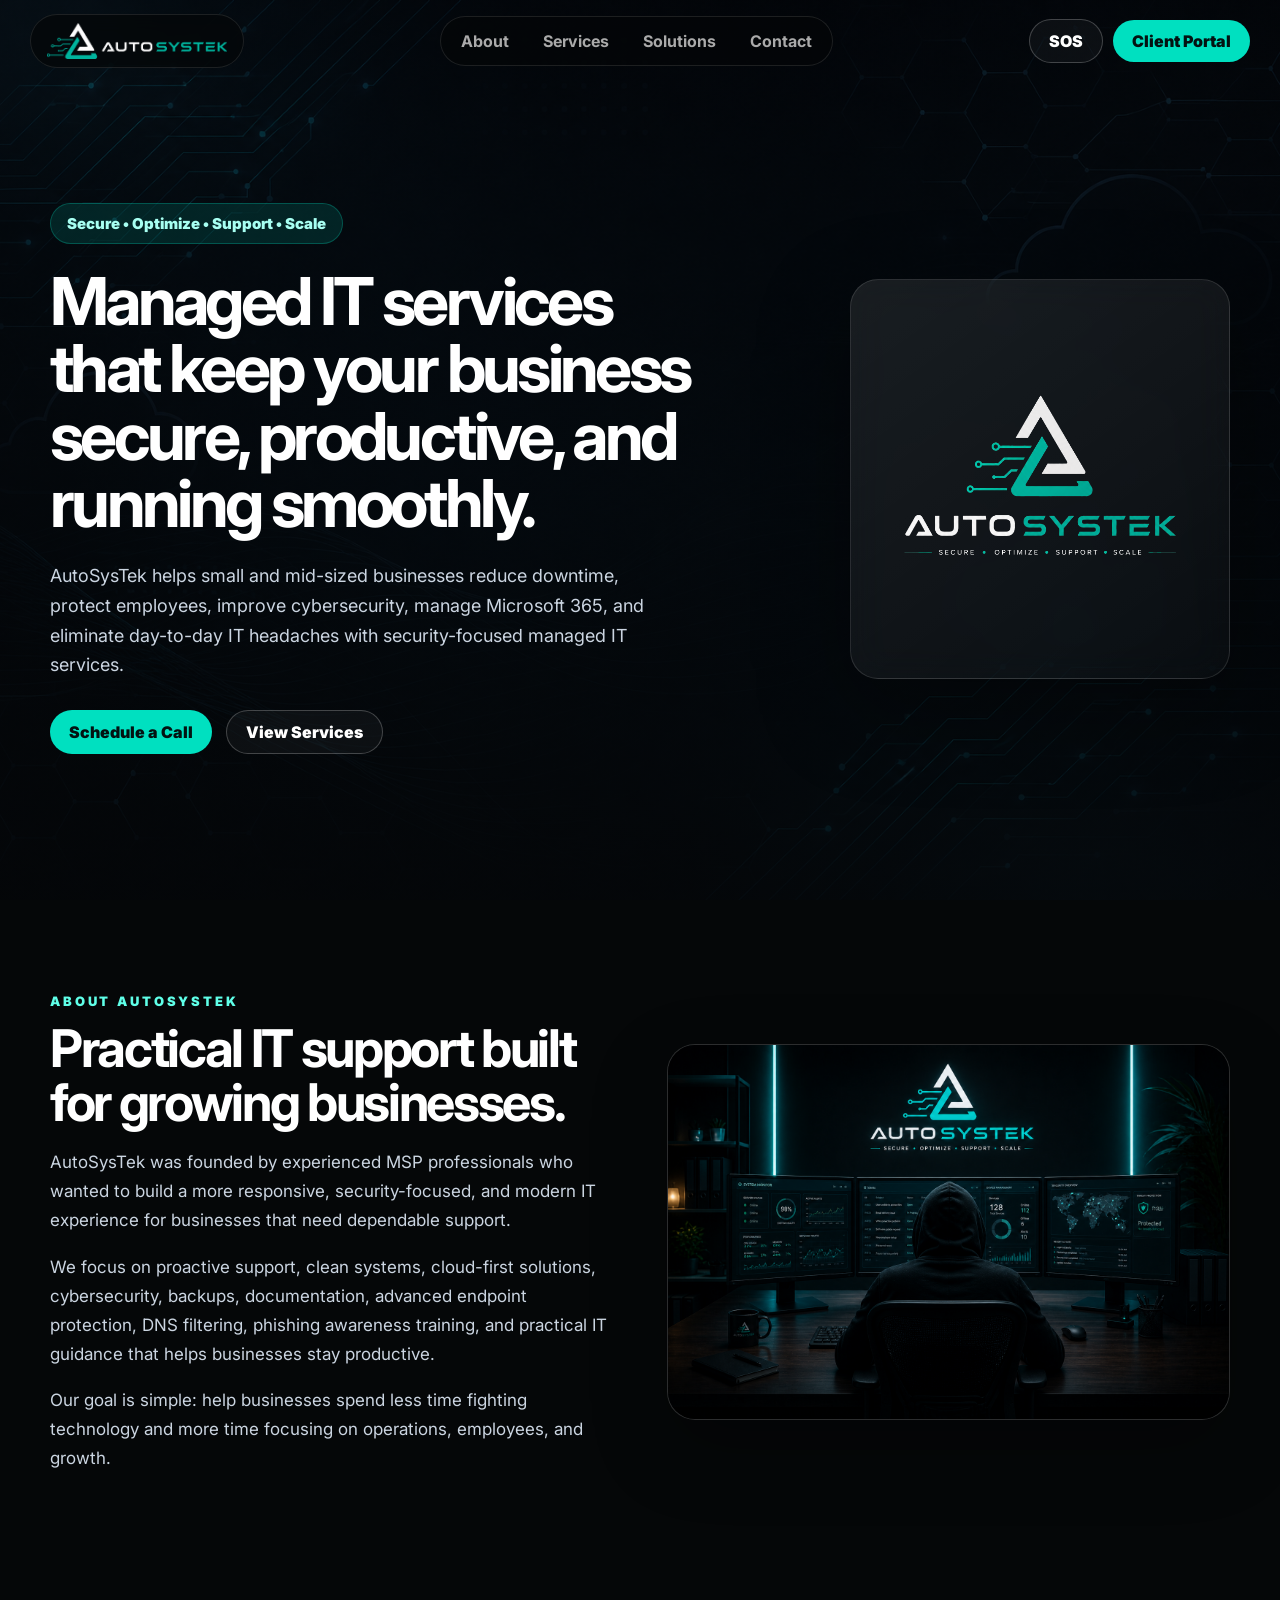
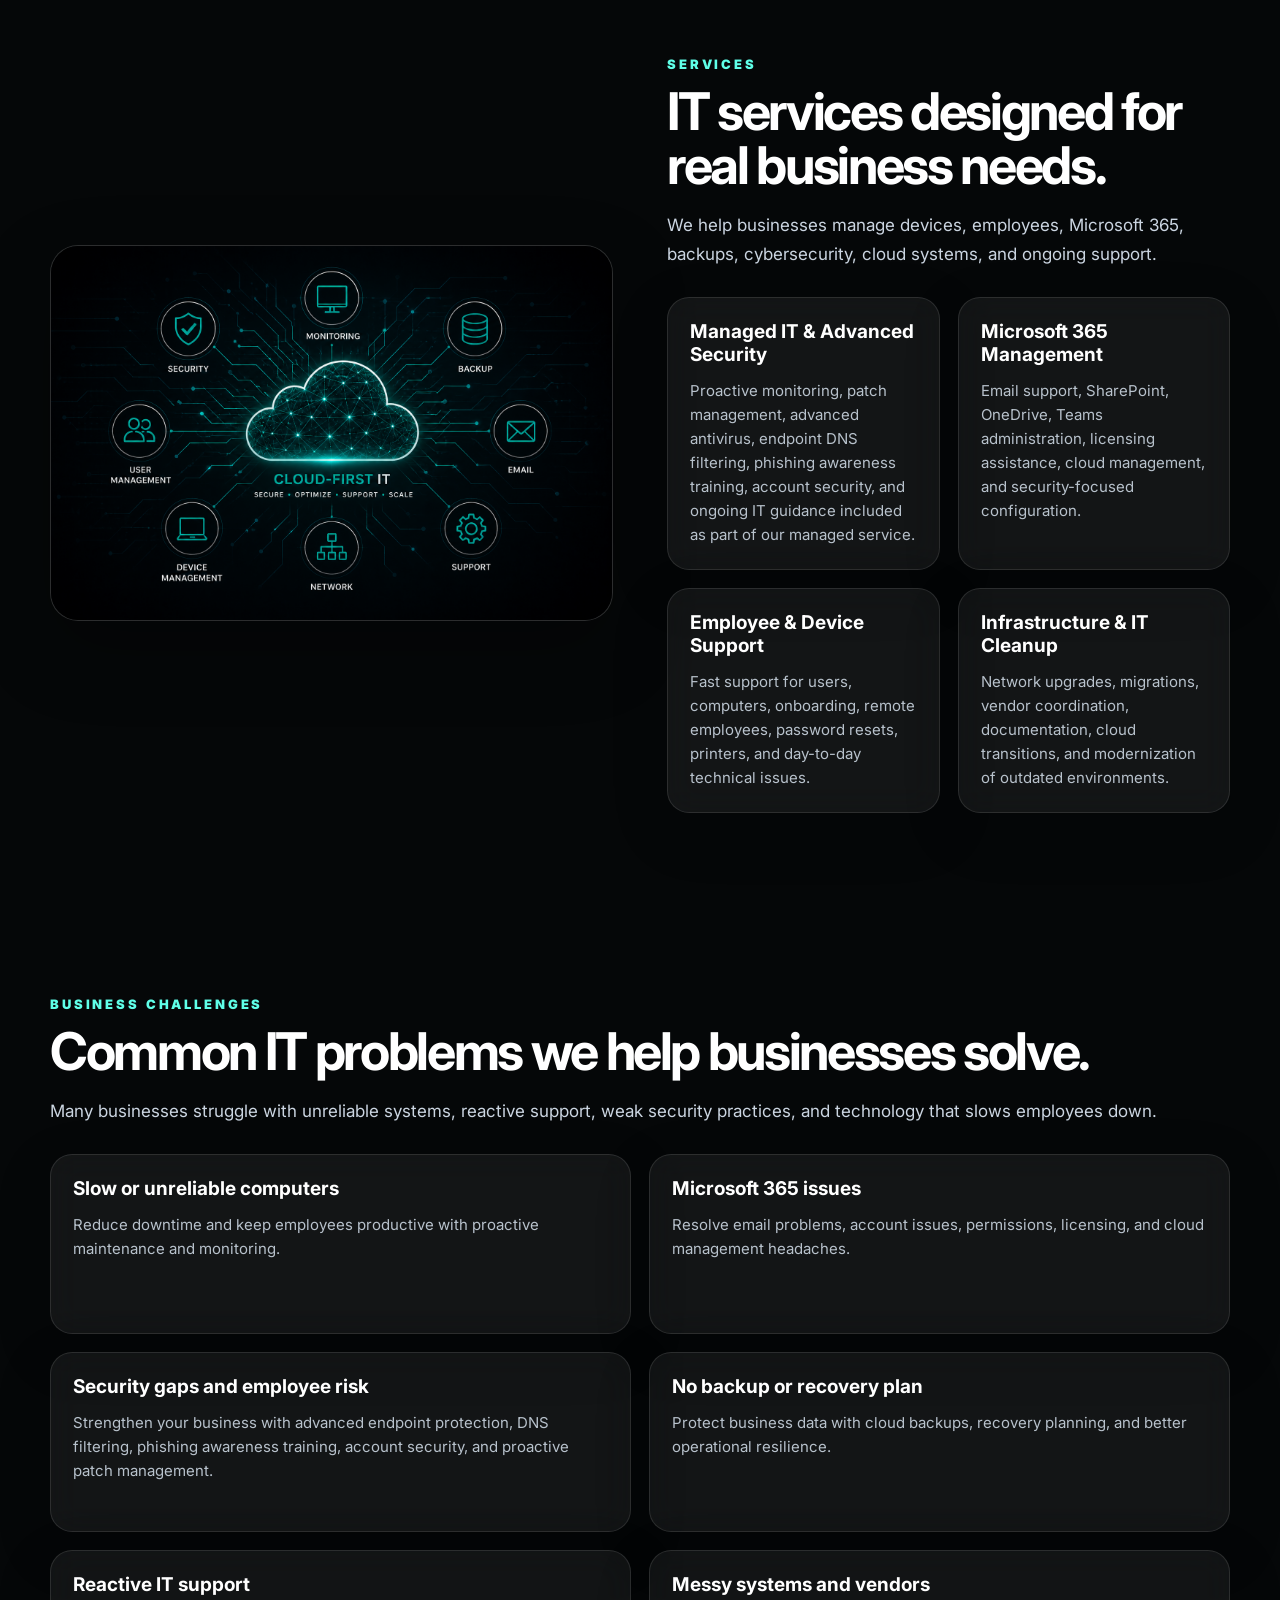
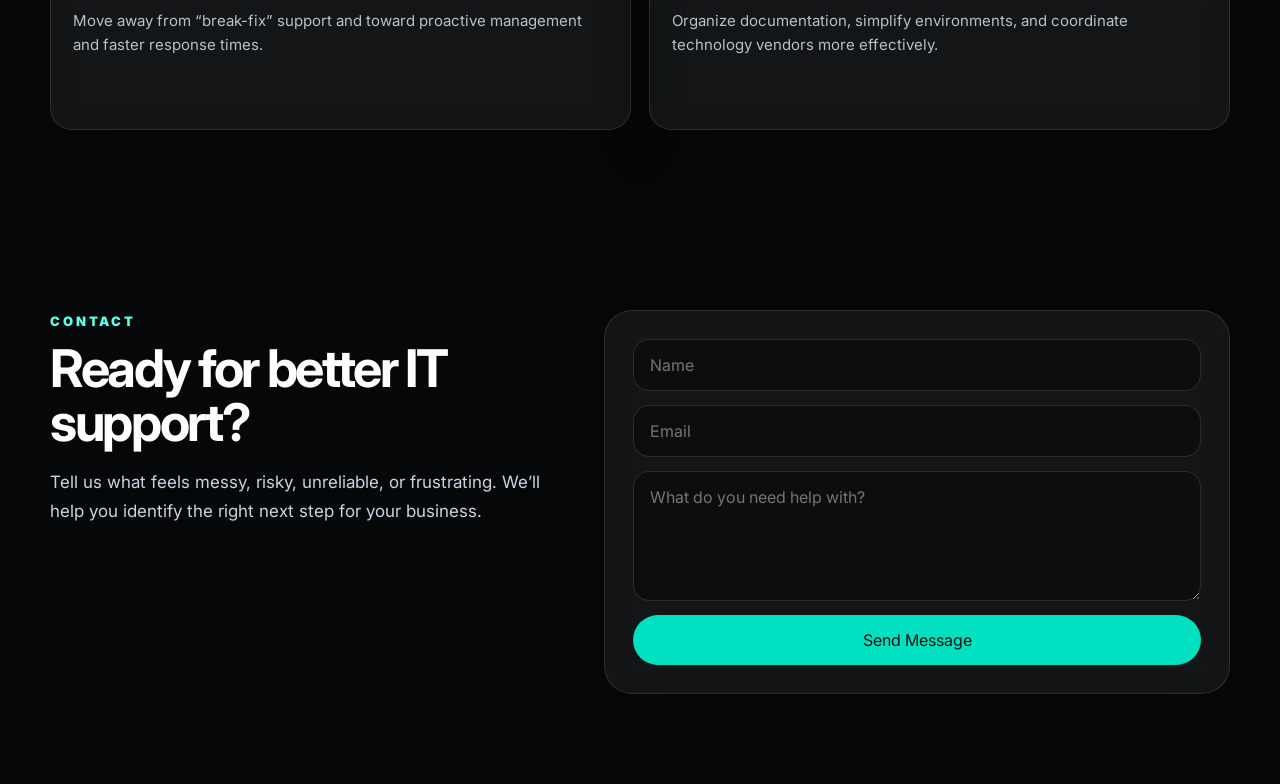
<file: index.html>
<!DOCTYPE html>
<html lang="en">
<head>
  <meta charset="UTF-8" />
  <meta name="viewport" content="width=device-width, initial-scale=1.0"/>

  <title>AutoSysTek | Managed IT Services for Small Businesses</title>

  <meta
    name="description"
    content="Managed IT services, Microsoft 365 support, cybersecurity, backups, advanced endpoint protection, DNS filtering, and proactive IT support for small and mid-sized businesses."
  >

  <link rel="icon" href="assets/autosystek-logo-trans.png">

  <link rel="stylesheet" href="styles.css"/>

  <link
    href="https://fonts.googleapis.com/css2?family=Inter:wght@400;500;600;700;800;900&display=swap"
    rel="stylesheet"
  >
</head>

<body>

<div class="bg"></div>

<header>

  <a href="#" class="logo-bubble">
    <img src="assets/autosystek-half-side-trans.png" alt="AutoSysTek Logo"/>
  </a>

  <nav>
    <a href="#about">About</a>
    <a href="#services">Services</a>
    <a href="#problems">Solutions</a>
    <a href="#contact">Contact</a>
  </nav>

  <div class="header-actions">

    <a
      href="support.html"
      class="btn header-btn outline"
    >
      SOS
    </a>

    <a
      href="https://itflow.autosystek.com/"
      target="_blank"
      class="btn header-btn"
    >
      Client Portal
    </a>

  </div>

</header>

<main>

<section class="hero">

  <div class="hero-text reveal">

    <div class="pill">
      Secure • Optimize • Support • Scale
    </div>

    <h1>
      Managed IT services that keep your business secure, productive, and running smoothly.
    </h1>

    <p>
      AutoSysTek helps small and mid-sized businesses reduce downtime,
      protect employees, improve cybersecurity, manage Microsoft 365,
      and eliminate day-to-day IT headaches with security-focused managed IT services.
    </p>

    <div class="actions">

      <a href="#contact" class="btn">
        Schedule a Call
      </a>

      <a href="#services" class="btn outline">
        View Services
      </a>

    </div>

  </div>

  <div class="hero-card reveal">

    <img
      src="assets/autosystek-full-trans.png"
      alt="AutoSysTek"
    />

  </div>

</section>

<section id="about" class="section split-section">

  <div class="section-copy reveal">

    <span>About AutoSysTek</span>

    <h2>
      Practical IT support built for growing businesses.
    </h2>

    <p>
      AutoSysTek was founded by experienced MSP professionals who wanted to build a more responsive,
      security-focused, and modern IT experience for businesses that need dependable support.
    </p>

    <p>
      We focus on proactive support, clean systems, cloud-first solutions,
      cybersecurity, backups, documentation, advanced endpoint protection,
      DNS filtering, phishing awareness training, and practical IT guidance
      that helps businesses stay productive.
    </p>

    <p>
      Our goal is simple: help businesses spend less time fighting technology
      and more time focusing on operations, employees, and growth.
    </p>

  </div>

  <div class="section-image reveal">

    <img
      src="assets/it-operations.png"
      alt="Managed IT Operations"
    />

  </div>

</section>

<section id="services" class="section split-section services-layout">

  <div class="section-image reveal">

    <img
      src="assets/cloud-diagram.png"
      alt="Cloud IT Services"
    />

  </div>

  <div class="section-copy reveal">

    <span>Services</span>

    <h2>
      IT services designed for real business needs.
    </h2>

    <p>
      We help businesses manage devices, employees, Microsoft 365,
      backups, cybersecurity, cloud systems, and ongoing support.
    </p>

    <div class="service-grid">

      <div class="card reveal">

        <h3>Managed IT & Advanced Security</h3>

        <p>
          Proactive monitoring, patch management, advanced antivirus,
          endpoint DNS filtering, phishing awareness training,
          account security, and ongoing IT guidance included
          as part of our managed service.
        </p>

      </div>

      <div class="card reveal">

        <h3>Microsoft 365 Management</h3>

        <p>
          Email support, SharePoint, OneDrive, Teams administration,
          licensing assistance, cloud management, and security-focused configuration.
        </p>

      </div>

      <div class="card reveal">

        <h3>Employee & Device Support</h3>

        <p>
          Fast support for users, computers, onboarding,
          remote employees, password resets, printers,
          and day-to-day technical issues.
        </p>

      </div>

      <div class="card reveal">

        <h3>Infrastructure & IT Cleanup</h3>

        <p>
          Network upgrades, migrations, vendor coordination,
          documentation, cloud transitions, and modernization of outdated environments.
        </p>

      </div>

    </div>

  </div>

</section>

<section id="problems" class="section">

  <div class="section-copy reveal">

    <span>Business Challenges</span>

    <h2>
      Common IT problems we help businesses solve.
    </h2>

    <p>
      Many businesses struggle with unreliable systems,
      reactive support, weak security practices,
      and technology that slows employees down.
    </p>

  </div>

  <div class="service-grid problems-grid">

    <div class="card reveal">

      <h3>Slow or unreliable computers</h3>

      <p>
        Reduce downtime and keep employees productive with proactive maintenance and monitoring.
      </p>

    </div>

    <div class="card reveal">

      <h3>Microsoft 365 issues</h3>

      <p>
        Resolve email problems, account issues, permissions, licensing, and cloud management headaches.
      </p>

    </div>

    <div class="card reveal">

      <h3>Security gaps and employee risk</h3>

      <p>
        Strengthen your business with advanced endpoint protection,
        DNS filtering, phishing awareness training, account security,
        and proactive patch management.
      </p>

    </div>

    <div class="card reveal">

      <h3>No backup or recovery plan</h3>

      <p>
        Protect business data with cloud backups, recovery planning, and better operational resilience.
      </p>

    </div>

    <div class="card reveal">

      <h3>Reactive IT support</h3>

      <p>
        Move away from “break-fix” support and toward proactive management and faster response times.
      </p>

    </div>

    <div class="card reveal">

      <h3>Messy systems and vendors</h3>

      <p>
        Organize documentation, simplify environments, and coordinate technology vendors more effectively.
      </p>

    </div>

  </div>

</section>

<section id="contact" class="section contact">

  <div class="section-copy reveal">

    <span>Contact</span>

    <h2>
      Ready for better IT support?
    </h2>

    <p>
      Tell us what feels messy, risky, unreliable, or frustrating.
      We’ll help you identify the right next step for your business.
    </p>

  </div>

  <form
    class="reveal"
    action="https://api.web3forms.com/submit"
    method="POST"
  >

    <input
      type="hidden"
      name="access_key"
      value="fa6e28a2-f1b4-4f5b-8642-f42cb9ffb42d"
    >

    <input
      type="hidden"
      name="subject"
      value="New AutoSysTek Contact Form Submission"
    >

    <input
      type="checkbox"
      name="botcheck"
      class="hidden"
      style="display: none;"
    >

    <input
      type="text"
      name="name"
      placeholder="Name"
      required
    >

    <input
      type="email"
      name="email"
      placeholder="Email"
      required
    >

    <textarea
      name="message"
      placeholder="What do you need help with?"
      required
    ></textarea>

    <button type="submit">
      Send Message
    </button>

  </form>

</section>

</main>

<script src="script.js"></script>

</body>
</html>
</file>
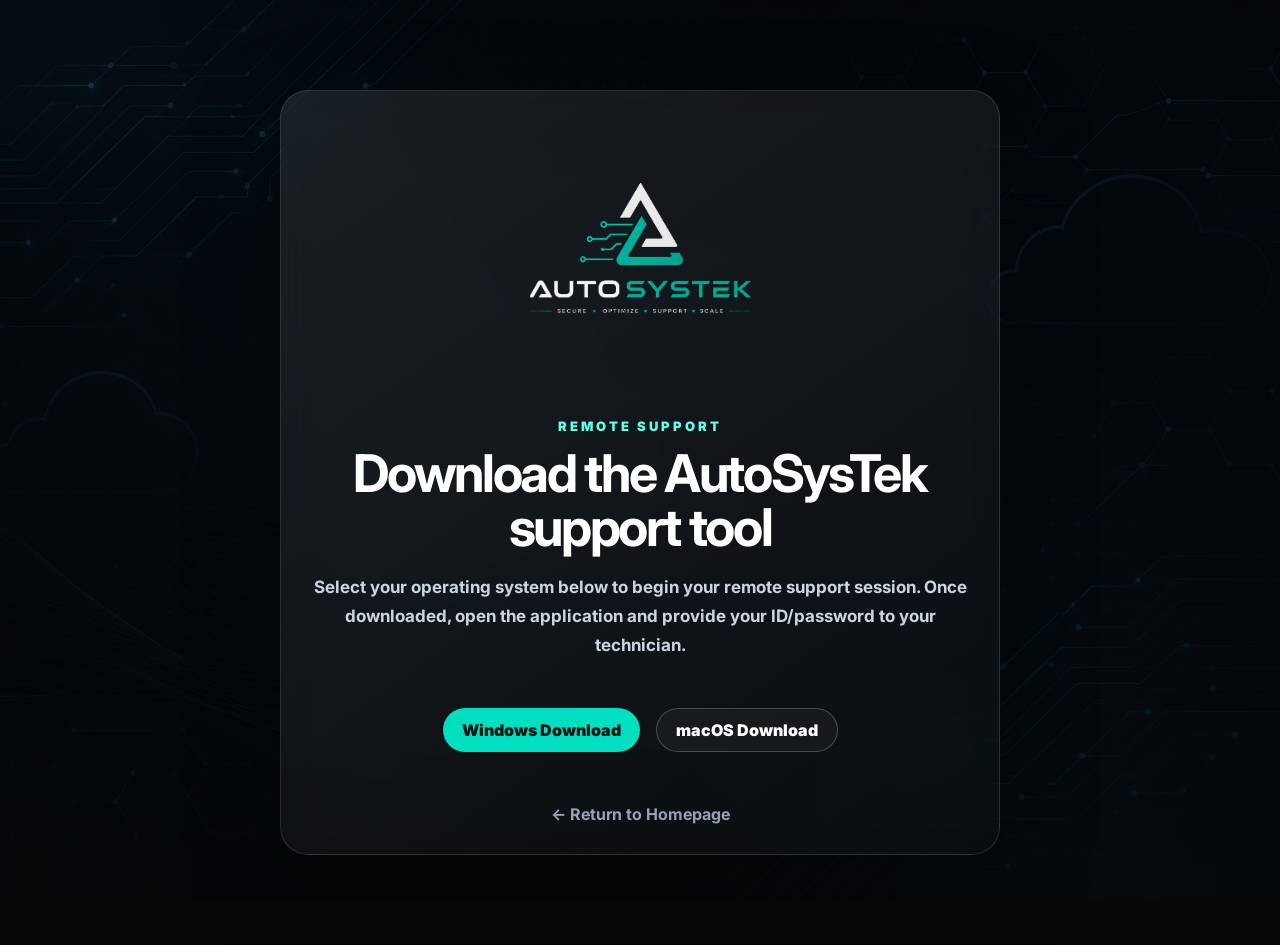
<file: support.html>
<!DOCTYPE html>
<html lang="en">
<head>
  <meta charset="UTF-8" />
  <meta name="viewport" content="width=device-width, initial-scale=1.0"/>

  <title>AutoSysTek Remote Support</title>

  <meta
    name="description"
    content="Download the AutoSysTek remote support tool for Windows or macOS."
  >

  <link rel="icon" href="assets/autosystek-logo-trans.png">

  <link rel="stylesheet" href="styles.css"/>

  <link
    href="https://fonts.googleapis.com/css2?family=Inter:wght@400;500;600;700;800;900&display=swap"
    rel="stylesheet"
  >
</head>

<body>

<div class="bg"></div>

<section
  class="section"
  style="
    min-height: 100vh;
    display: flex;
    align-items: center;
  "
>

  <div
    style="
      width: 100%;
      max-width: 720px;
      margin: 0 auto;
    "
  >

    <div class="hero-card reveal">

      <img
        src="assets/autosystek-full-trans.png"
        alt="AutoSysTek"
        style="
          max-width: 260px;
          margin-bottom: 10px;
        "
      />

      <div class="section-copy">

        <span>Remote Support</span>

        <h2>
          Download the AutoSysTek support tool
        </h2>

        <p>
          Select your operating system below to begin your remote support session.
          Once downloaded, open the application and provide your ID/password to your technician.
        </p>

      </div>

      <div
        style="
          display: flex;
          gap: 16px;
          justify-content: center;
          flex-wrap: wrap;
          margin-top: 24px;
          width: 100%;
        "
      >

        <a
          href="https://github.com/rustdesk/rustdesk/releases/download/1.4.6/rustdesk-1.4.6-x86_64.exe"
          class="btn"
        >
          Windows Download
        </a>

        <a
          href="https://github.com/rustdesk/rustdesk/releases/download/1.4.6/rustdesk-1.4.6-x86_64.dmg"
          class="btn outline"
        >
          macOS Download
        </a>

      </div>

      <a
        href="index.html"
        style="
          margin-top: 28px;
          color: #94a3b8;
          font-weight: 700;
        "
      >
        ← Return to Homepage
      </a>

    </div>

  </div>

</section>

<script src="script.js"></script>

</body>
</html>
</file>
<file: styles.css>
* {
  box-sizing: border-box;
}

html {
  scroll-behavior: smooth;
  scroll-padding-top: 95px;
}

body {
  margin: 0;
  font-family: Inter, sans-serif;
  color: white;
  background: #050708;
}

a {
  text-decoration: none;
  color: inherit;
}

.bg {
  position: fixed;
  inset: 0;
  background:
    linear-gradient(rgba(5,7,8,0.42), rgba(5,7,8,0.72)),
    url("assets/it-background.png");
  background-size: cover;
  background-position: center;
  z-index: -2;
}

header {
  position: sticky;
  top: 0;
  z-index: 10;
  display: grid;
  grid-template-columns: auto 1fr auto;
  align-items: center;
  gap: 18px;
  padding: 14px 30px;
}

.logo-bubble {
  background: rgba(5,7,8,0.75);
  border: 1px solid rgba(255,255,255,0.1);
  backdrop-filter: blur(10px);
  padding: 8px 16px;
  border-radius: 999px;
  display: flex;
  align-items: center;
}

.logo-bubble img {
  width: 180px;
}

nav {
  justify-self: center;
  display: flex;
  gap: 6px;
  background: rgba(5,7,8,0.7);
  border: 1px solid rgba(255,255,255,0.1);
  border-radius: 999px;
  padding: 6px;
}

nav a {
  padding: 8px 14px;
  border-radius: 20px;
  color: #aaa;
  font-weight: 700;
}

nav a:hover {
  background: #00e0c0;
  color: black;
}

.header-actions {
  display: flex;
  align-items: center;
  gap: 10px;
  justify-self: end;
}

.btn {
  display: inline-flex;
  align-items: center;
  justify-content: center;
  background: #00e0c0;
  padding: 11px 19px;
  border-radius: 999px;
  font-weight: 900;
  color: #031312;
  transition: 0.2s ease;
  white-space: nowrap;
}

.btn:hover {
  background: #5fffe8;
  transform: translateY(-2px);
}

.btn.outline {
  background: rgba(255,255,255,0.04);
  border: 1px solid rgba(255,255,255,0.22);
  color: white;
}

.btn.outline:hover {
  background: rgba(0,224,192,0.16);
  border-color: rgba(0,224,192,0.5);
  color: white;
}

.hero,
.section {
  width: min(1180px, calc(100% - 36px));
  margin: 0 auto;
}

.hero {
  min-height: calc(100vh - 82px);
  display: grid;
  grid-template-columns: minmax(0, 1fr) 380px;
  gap: 64px;
  align-items: center;
  padding: 65px 0 90px;
}

.hero-text {
  max-width: 650px;
}

.pill {
  display: inline-flex;
  margin-bottom: 24px;
  color: #a7fff2;
  background: rgba(0, 224, 192, 0.13);
  border: 1px solid rgba(0, 224, 192, 0.26);
  padding: 10px 16px;
  border-radius: 999px;
  font-size: 15px;
  font-weight: 900;
}

.hero h1 {
  margin: 0;
  font-size: clamp(42px, 5.5vw, 66px);
  line-height: 1.02;
  letter-spacing: -0.055em;
}

.hero p {
  max-width: 610px;
  margin: 24px 0 0;
  color: #cbd5e1;
  font-size: 18px;
  line-height: 1.65;
}

.actions {
  display: flex;
  gap: 14px;
  flex-wrap: wrap;
  margin-top: 30px;
}

.hero-card {
  width: 100%;
  min-height: 400px;
  display: flex;
  flex-direction: column;
  justify-content: center;
  align-items: center;
  gap: 24px;
  padding: 30px;
  border-radius: 28px;
  text-align: center;
  background: linear-gradient(145deg, rgba(255,255,255,0.09), rgba(255,255,255,0.025));
  border: 1px solid rgba(255,255,255,0.12);
  box-shadow: 0 30px 90px rgba(0,0,0,0.35);
  backdrop-filter: blur(18px);
}

.hero-card img {
  width: 100%;
  max-width: 360px;
  margin: 0 auto;
  display: block;
}

.hero-card p {
  margin: 0;
  color: #b8c2cc;
  font-size: 17px;
  font-weight: 700;
}

.section {
  padding: 90px 0;
}

.split-section {
  display: grid;
  grid-template-columns: 1fr 1fr;
  gap: 54px;
  align-items: center;
}

.section-copy span {
  display: inline-block;
  margin-bottom: 13px;
  color: #5fffe8;
  font-size: 13px;
  font-weight: 900;
  letter-spacing: 0.22em;
  text-transform: uppercase;
}

.section-copy h2 {
  margin: 0;
  font-size: clamp(34px, 4.2vw, 52px);
  line-height: 1.04;
  letter-spacing: -0.045em;
}

.section-copy p {
  margin: 18px 0 0;
  color: #cbd5e1;
  font-size: 17px;
  line-height: 1.7;
}

.section-image {
  border-radius: 28px;
  overflow: hidden;
  background: rgba(255,255,255,0.055);
  border: 1px solid rgba(255,255,255,0.11);
  box-shadow: 0 28px 75px rgba(0,0,0,0.3);
}

.section-image img {
  width: 100%;
  height: 100%;
  min-height: 360px;
  object-fit: cover;
  display: block;
}

.service-grid {
  margin-top: 28px;
  display: grid;
  grid-template-columns: repeat(2, 1fr);
  gap: 18px;
}

.card,
form,
.testimonial-card {
  background: rgba(255,255,255,0.06);
  border: 1px solid rgba(255,255,255,0.11);
  backdrop-filter: blur(16px);
  box-shadow: 0 18px 55px rgba(0,0,0,0.18);
}

.card {
  min-height: 180px;
  padding: 22px;
  border-radius: 22px;
  transition: 0.22s ease;
}

.card:hover,
.testimonial-card:hover {
  transform: translateY(-5px);
  border-color: rgba(0,224,192,0.45);
  background: rgba(0,224,192,0.08);
}

.card h3 {
  margin: 0;
  font-size: 19px;
}

.card p {
  margin: 13px 0 0;
  color: #b8c2cc;
  font-size: 15px;
  line-height: 1.6;
}

.testimonials {
  text-align: center;
}

.testimonials .section-copy {
  max-width: 760px;
  margin: 0 auto;
}

.testimonial-grid {
  margin-top: 34px;
  display: grid;
  grid-template-columns: repeat(3, 1fr);
  gap: 18px;
}

.testimonial-card {
  padding: 26px;
  border-radius: 24px;
  text-align: left;
  transition: 0.22s ease;
}

.testimonial-card p {
  margin: 0;
  color: #d9e3ec;
  font-size: 16px;
  line-height: 1.7;
}

.testimonial-card h3 {
  margin: 22px 0 4px;
  font-size: 18px;
}

.testimonial-card span {
  color: #5fffe8;
  font-size: 13px;
  font-weight: 900;
  letter-spacing: 0.12em;
  text-transform: uppercase;
}

.contact {
  display: grid;
  grid-template-columns: 0.9fr 1.1fr;
  gap: 42px;
  align-items: start;
}

form {
  display: grid;
  gap: 14px;
  padding: 28px;
  border-radius: 28px;
}

input,
textarea {
  width: 100%;
  border: 1px solid rgba(255,255,255,0.12);
  background: rgba(0,0,0,0.34);
  color: white;
  border-radius: 16px;
  padding: 15px 16px;
  font: inherit;
  outline: none;
}

input:focus,
textarea:focus {
  border-color: rgba(0,224,192,0.65);
}

textarea {
  min-height: 130px;
  resize: vertical;
}

button {
  background: #00e0c0;
  color: #031312;
  border: none;
  padding: 15px;
  border-radius: 999px;
  font-weight: 900;
  cursor: pointer;
  font: inherit;
}

button:hover {
  background: #5fffe8;
}

.reveal {
  opacity: 0;
  transform: translateY(32px);
  transition: opacity 0.7s ease, transform 0.7s ease;
}

.reveal.visible {
  opacity: 1;
  transform: translateY(0);
}

@media (max-width: 980px) {
  header {
    grid-template-columns: 1fr auto;
  }

  nav {
    display: none;
  }

  .header-actions {
    gap: 8px;
  }

  .hero {
    grid-template-columns: 1fr;
    text-align: center;
    gap: 34px;
  }

  .hero-text,
  .hero p {
    margin-left: auto;
    margin-right: auto;
  }

  .actions {
    justify-content: center;
  }

  .hero-card {
    max-width: 420px;
    margin: 0 auto;
  }

  .split-section,
  .contact {
    grid-template-columns: 1fr;
  }

  .services-layout .section-image {
    order: 2;
  }

  .services-layout .section-copy {
    order: 1;
  }

  .testimonial-grid {
    grid-template-columns: 1fr;
  }
}

@media (max-width: 640px) {
  .header-actions {
    display: none;
  }

  header {
    padding: 12px 16px;
    display: flex;
    justify-content: center;
  }

  .logo-bubble img {
    width: 170px;
  }

  .hero,
  .section {
    width: min(100% - 28px, 1180px);
  }

  .hero {
    padding: 48px 0 70px;
  }

  .hero-card {
    min-height: auto;
    padding: 24px;
  }

  .service-grid {
    grid-template-columns: 1fr;
  }

  .section-image img {
    min-height: 260px;
  }

  .actions {
    flex-direction: column;
  }

  .btn {
    width: 100%;
  }
}
</file>
